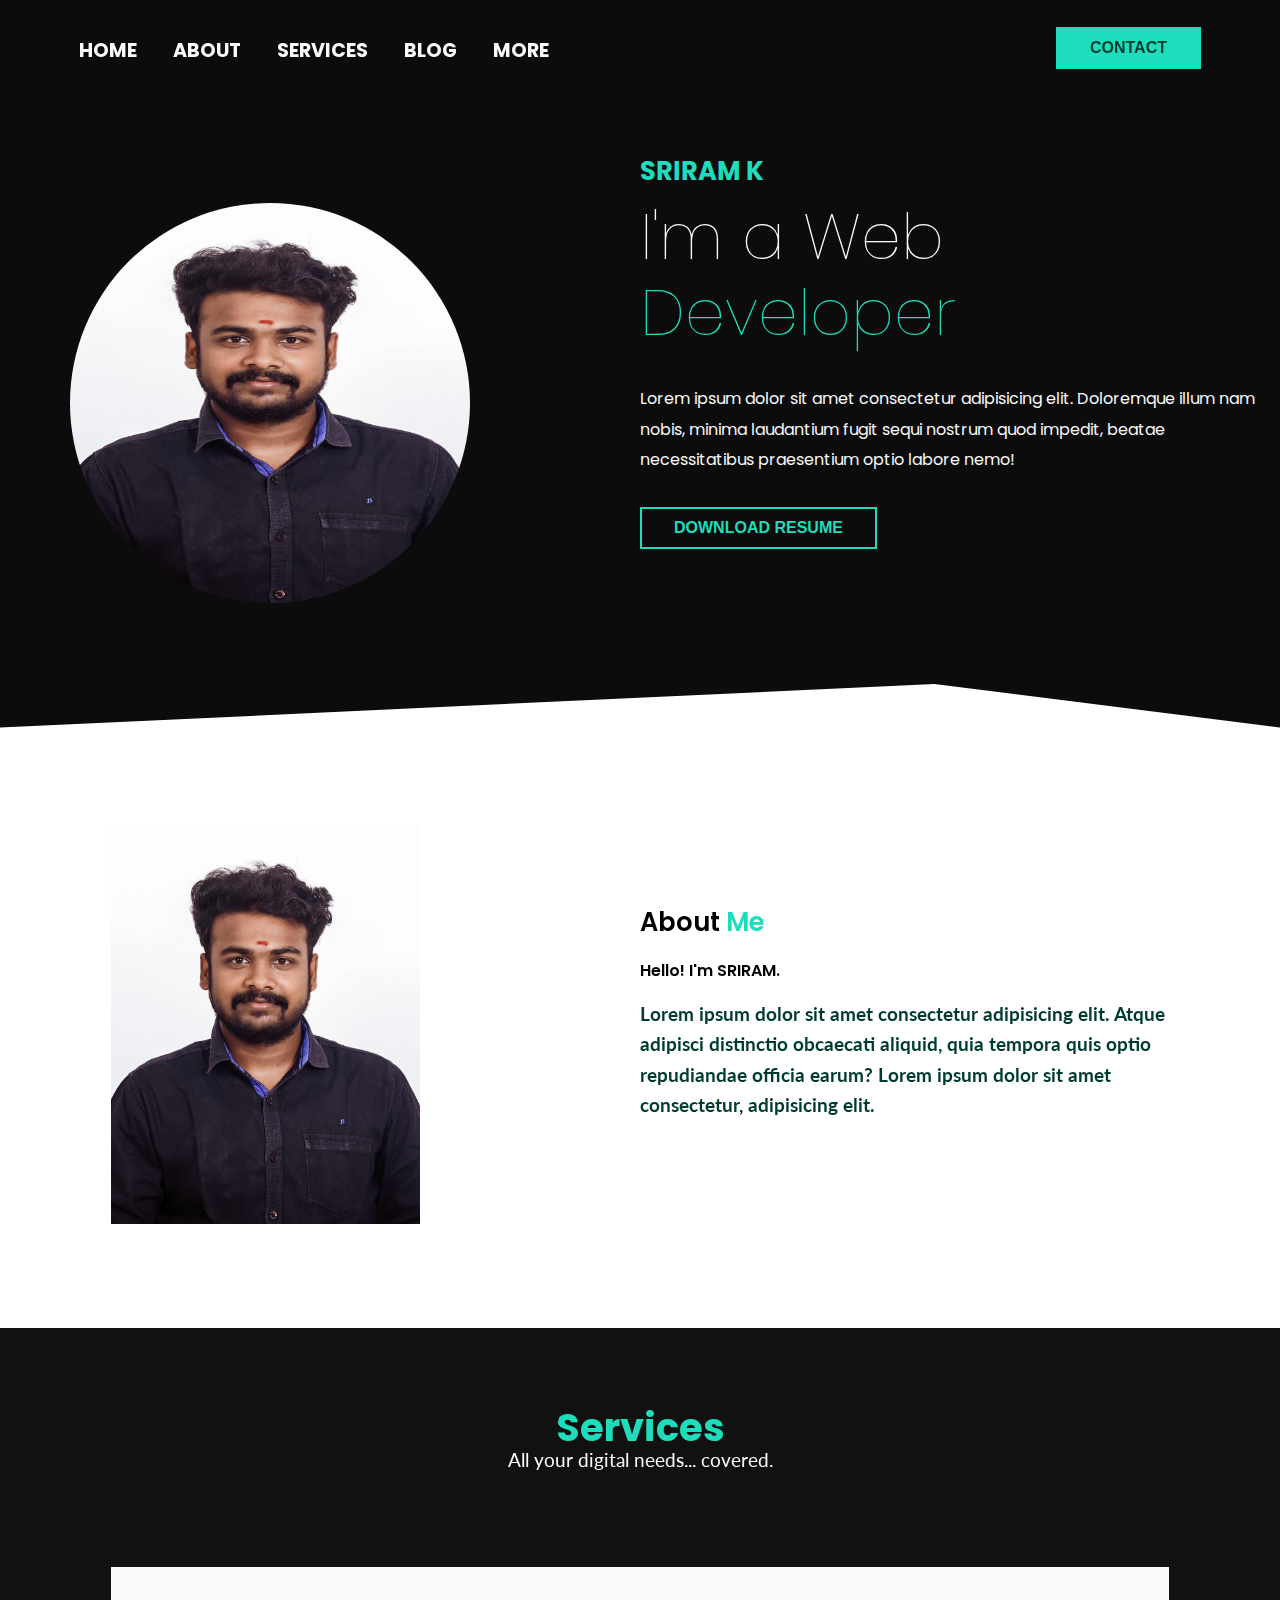
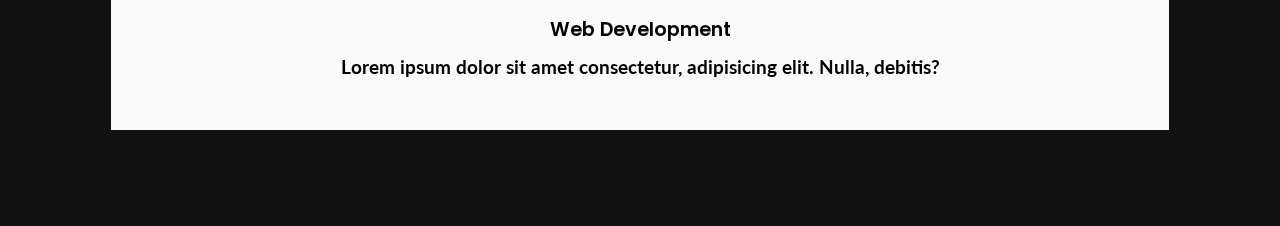
<file: index.html>
<!DOCTYPE html>
<html lang="en" >
<head>
  <meta charset="UTF-8">
  <title>Portfolio Website</title>
  <link rel="stylesheet" href="./style.css">

</head>
<body>
<!-- partial:index.partial.html -->
<!DOCTYPE html>
<html lang="en">
<head>
    <meta http-equiv="X-UA-Compatible" content="IE=edge" />
    <meta name="viewport" content="width=device-width, initial-scale=1.0" />
    <link rel="stylesheet" href="style.css">
    <link rel="preconnect" href="https://fonts.googleapis.com" />
    <link rel="preconnect" href="https://fonts.gstatic.com" crossorigin />
    <link rel="preconnect" href="https://fonts.googleapis.com" />
    <link rel="preconnect" href="https://fonts.gstatic.com" crossorigin />
    <link href="https://fonts.googleapis.com/css2?family=Lato:wght@100;400;700&family=Poppins:wght@200&display=swap"
        rel="stylesheet" />
    <link href="https://fonts.googleapis.com/css2?family=Poppins:wght@200&display=swap" rel="stylesheet" />
    <title>Portfolio</title>
</head>

<body>
    <header>
    
        <div class="container">
            <nav class="fixed flex items-centre justify-between">
                <div class="left flex justfiy-right">
                    <div > <a href="index.html">Home</a> <a href="#about">About</a> <a href="#services">Services</a> <a href="#">Blog</a></li>
                        <a href="#">More</a></div>
                </div>
                <div class="right"> <a href="contact.html" target="_blank">
                    <button class="btn btn-primary">Contact</button>
                </a> </div>
            </nav>
        </div>
        <div class="hero flex items-centre justify-between">
            <div class="left flex-1 justify-center">
                <img src="./assets/images/PassportImg.jpg" />
            </div>
            <div class="right flex-1">
                <h6>SRIRAM K</h6>
                <h1>
                    I'm a Web<br />
                    <span>Developer</span>
                </h1>
                <p>
                    Lorem ipsum dolor sit amet consectetur adipisicing elit. Doloremque
                    illum nam nobis, minima laudantium fugit sequi nostrum quod impedit,
                    beatae necessitatibus praesentium optio labore nemo!
                </p>
                <div>
                    <a href="./MERN STACK DEVELOPER.pdf" download="">
                        <button class="btn btn-secondary">DOWNLOAD Resume</button>
                    </a></div>
            </div>
        </div>
    </header>

    <section class="about" id="about">
        <div class="container flex items-centre">
            <div class="left flex-1 justify-right">
                <img src="./assets/images/PassportImg.jpg"
                    height="400px" alt="profile pic" />
            </div>
            <div class="right flex-1">
                <h1>About <span>Me</span></h1>
                <h3>Hello! I'm SRIRAM.</h3>
                <p>
                    Lorem ipsum dolor sit amet consectetur adipisicing elit. Atque
                    adipisci distinctio obcaecati aliquid, quia tempora quis optio
                    repudiandae officia earum? Lorem ipsum dolor sit amet
                    consectetur, adipisicing elit.
                </p>
                <!-- <div class="socials">
                    <a href="#"><img
                            src="https://images.pexels.com/photos/1758144/pexels-photo-1758144.jpeg?auto=compress&cs=tinysrgb&dpr=1&w=500"
                            width="40px" /></a>
                    <a href="#"><img
                            src="https://images.pexels.com/photos/1382734/pexels-photo-1382734.jpeg?auto=compress&cs=tinysrgb&dpr=1&w=500"
                            width="40px" /></a>
                    <a href="#"><img
                            src="https://images.pexels.com/photos/1462636/pexels-photo-1462636.jpeg?auto=compress&cs=tinysrgb&dpr=1&w=500"
                            width="40px" /></a>
                    <a href="#"><img
                            src="https://images.pexels.com/photos/1758144/pexels-photo-1758144.jpeg?auto=compress&cs=tinysrgb&dpr=1&w=500"
                            width="40px" /></a>
                </div> -->
            </div>
        </div>
    </section>
    <section class="services" id="services">
        <div class="container">
            <h1 class="services-head">Services</h1>
            <p>All your digital needs... covered.</p>
            <div class="card-grid">
                <div class="card">
                    <!-- <img src="" alt="Web Developement" /> -->
                    <h2>Web Development</h2>
                    <p>
                        Lorem ipsum dolor sit amet consectetur, adipisicing elit.
                        Nulla, debitis?
                    </p>
                </div>
            </div>
        </div>
    </section>

</body>

</html>
<!-- partial -->
  
</body>
</html>
</file>
<file: style.css>
:root {
  --primary: rgb(29, 221, 189);
  --bgDark: rgb(12, 12, 12);
  --white: rgb(250, 250, 250);
  --secondary: rgb(0, 59, 50);
  --bgLight: rgb(190, 181, 181);
}

* {
  padding: 0;
  margin: 0;
  box-sizing: border-box;
  -webkit-font-smoothing: antialiased;
}
header {
  background-color: var(--bgDark);
  clip-path: polygon(0 0, 100% 0, 100% 100%, 73% 94%, 0 100%);
}
header nav .left a {
  color: var(--white);
  text-decoration: none;
  margin-right: 2rem;
  text-transform: uppercase;
  transition: all 0.2s ease;
}
header nav .left a:hover {
  color: var(--primary);
}
header nav {
  padding: 2rem 0;
}
header nav .logo {
  margin-right: 3rem;
}

body {
  font-family: "Poppins", sans-serif;
}
.container {
  max-width: 1152px;
  padding: 0 15px;
  margin: 0 auto;
  position: sticky;
  top: 0;
  font-size: larger;
  font-weight: bold;
  z-index: 1000000;
}
.hero {
  padding-top: 2rem;
  padding-bottom: 3rem;
}
.hero .left img {
  width: 400px;
  height: 400px;
  border-radius: 50%;
  margin: 70px;
}
.hero .right {
  color: var(--white);
  margin-top: -7rem;
}
.hero .right h6 {
  font-size: 1.6rem;
  color: var(--primary);
  margin-bottom: 0.5rem;
}
.hero .right h1 {
  font-size: 4rem;
  font-weight: 100;
  line-height: 1.2;
  margin-bottom: 2rem;
}
.hero .right h1 span {
  color: var(--primary);
}
.hero .right p {
  line-height: 1.9;
  margin-bottom: 2rem;
}

section {
  padding: 6rem;
}
section.about h1 {
  margin-bottom: 1rem;
  font-size: 1.6rem;
  font-weight: 600;
}
section.about h1 span {
  color: var(--primary);
}
section.about h3 {
  font-size: 1rem;
  margin-bottom: 1rem;
  font-weight: 600;
}
section.about p {
  font-family: "Lato", sans-serif;
  color: var(--secondary);
  line-height: 1.9rem;
  margin-bottom: 2rem;
}
section.about .socials {
  display: flex;
}
section.about .socials a {
  display: flex;
  align-items: center;
  justify-content: center;
  width: 35px;
  margin-right: 0.8rem;
  border-radius: 50%;
}
section.about .socials a:hover {
  background: var(--primary);
}

section.services {
  background: rgb(17, 17, 17);
}
.services-head {
  color: rgb(10, 9, 9);
  text-align: center;
  margin-bottom: 1rem;
  line-height: 0.5rem;
  color: var(--primary);
}
.services-head + p {
  color: var(--white);
  font-family: "Lato", sans-serif;
  margin-bottom: 1rem;
  text-align: center;
  margin-bottom: 6rem;
  font-weight: 400;
}
.card img {
  width: 50px;
  background: white;
}
section.services .card-grid {
  display: grid;
  /* grid-template-columns: repeat(3, 1fr); */
  column-gap: 2rem;
}
section.services .card-grid .card {
  background: var(--white);
  padding: 3rem 2rem;
  position: relative;
  text-align: center;
  transition: all 0.2s ease;
}
section.services .card-grid .card img {
  position: absolute;
  top: -1.5rem;
  left: 50%;
  transform: translateX(-50%);
  color: var();
}
section.services .card-grid .card h2 {
  font-weight: 600;
  font-size: 1.2rem;
  margin-bottom: 0.5rem;
}
section.services .card-grid .card p {
  font-family: "Lato", sans-serif;
  color: var(--seconday);
  line-height: 1.6;
}
section.services .card-grid .card:hover {
  background: var(--primary);
}
section.services .card-grid .card:hover h2 {
  color: var(--white);
}
section.services .card-grid .card:hover p {
  color: var(--white);
}

.flex {
  display: flex;
}
.items-centre {
  align-items: center;
}
.justify-between {
  justify-content: space-between;
}
.justify-center {
  justify-content: center;
}
.justify-right {
  justify-content: right;
}
.btn {
  padding: 0.6rem 2rem;
  font-size: 1rem;
  font-weight: 600;
  border: 2px solid transparent;
  outline: none;
  cursor: pointer;
  text-transform: uppercase;
  transition: all 0.2s ease;
}
.btn-primary {
  background-color: var(--primary);
  color: var(--secondary);
  margin-top: -15rem;
}
.btn-primary:hover {
  background: transparent;
  border-color: var(--primary);
  color: var(--primary);
}
.flex-1 {
  flex: 1;
}
.btn-secondary {
  background: transparent;
  color: var(--primary);
  border-color: var(--primary);
}
.btn-secondary:hover {
  background: var(--primary);
  color: var(--secondary);
}
</file>
